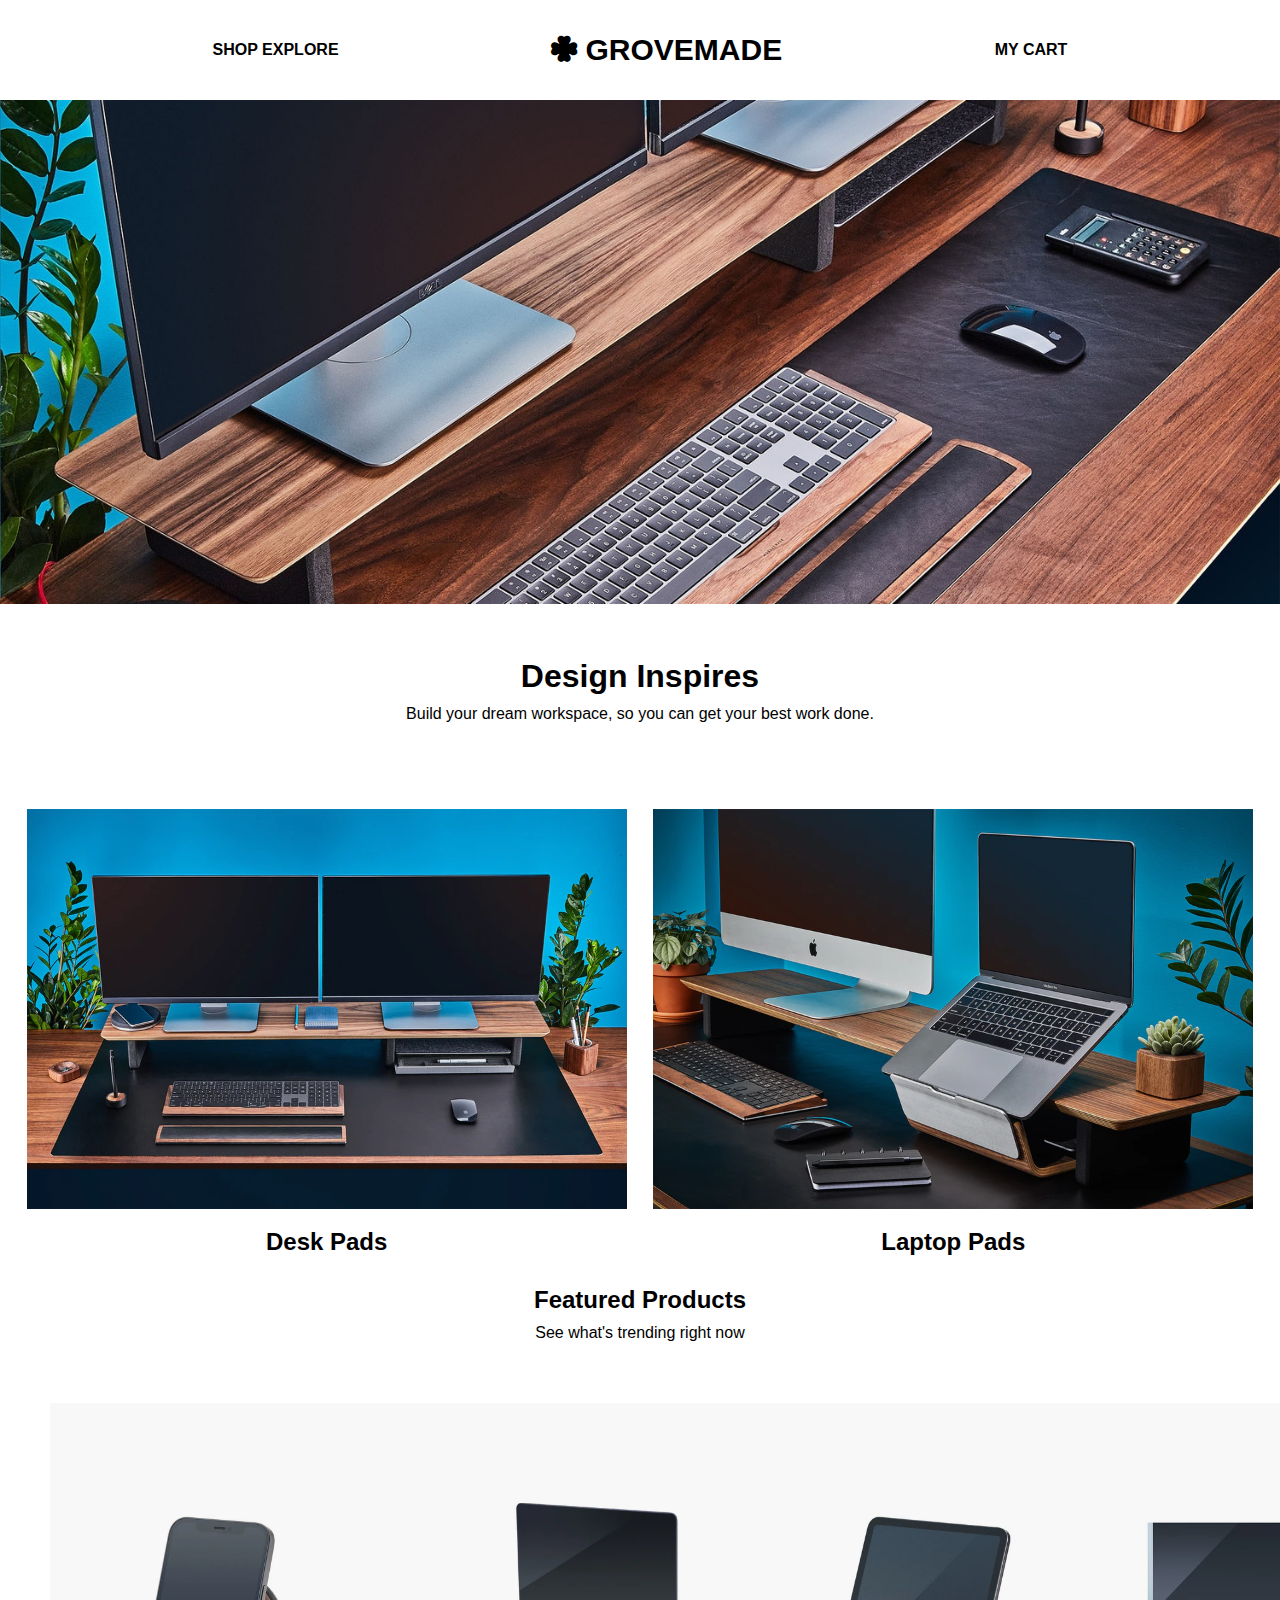
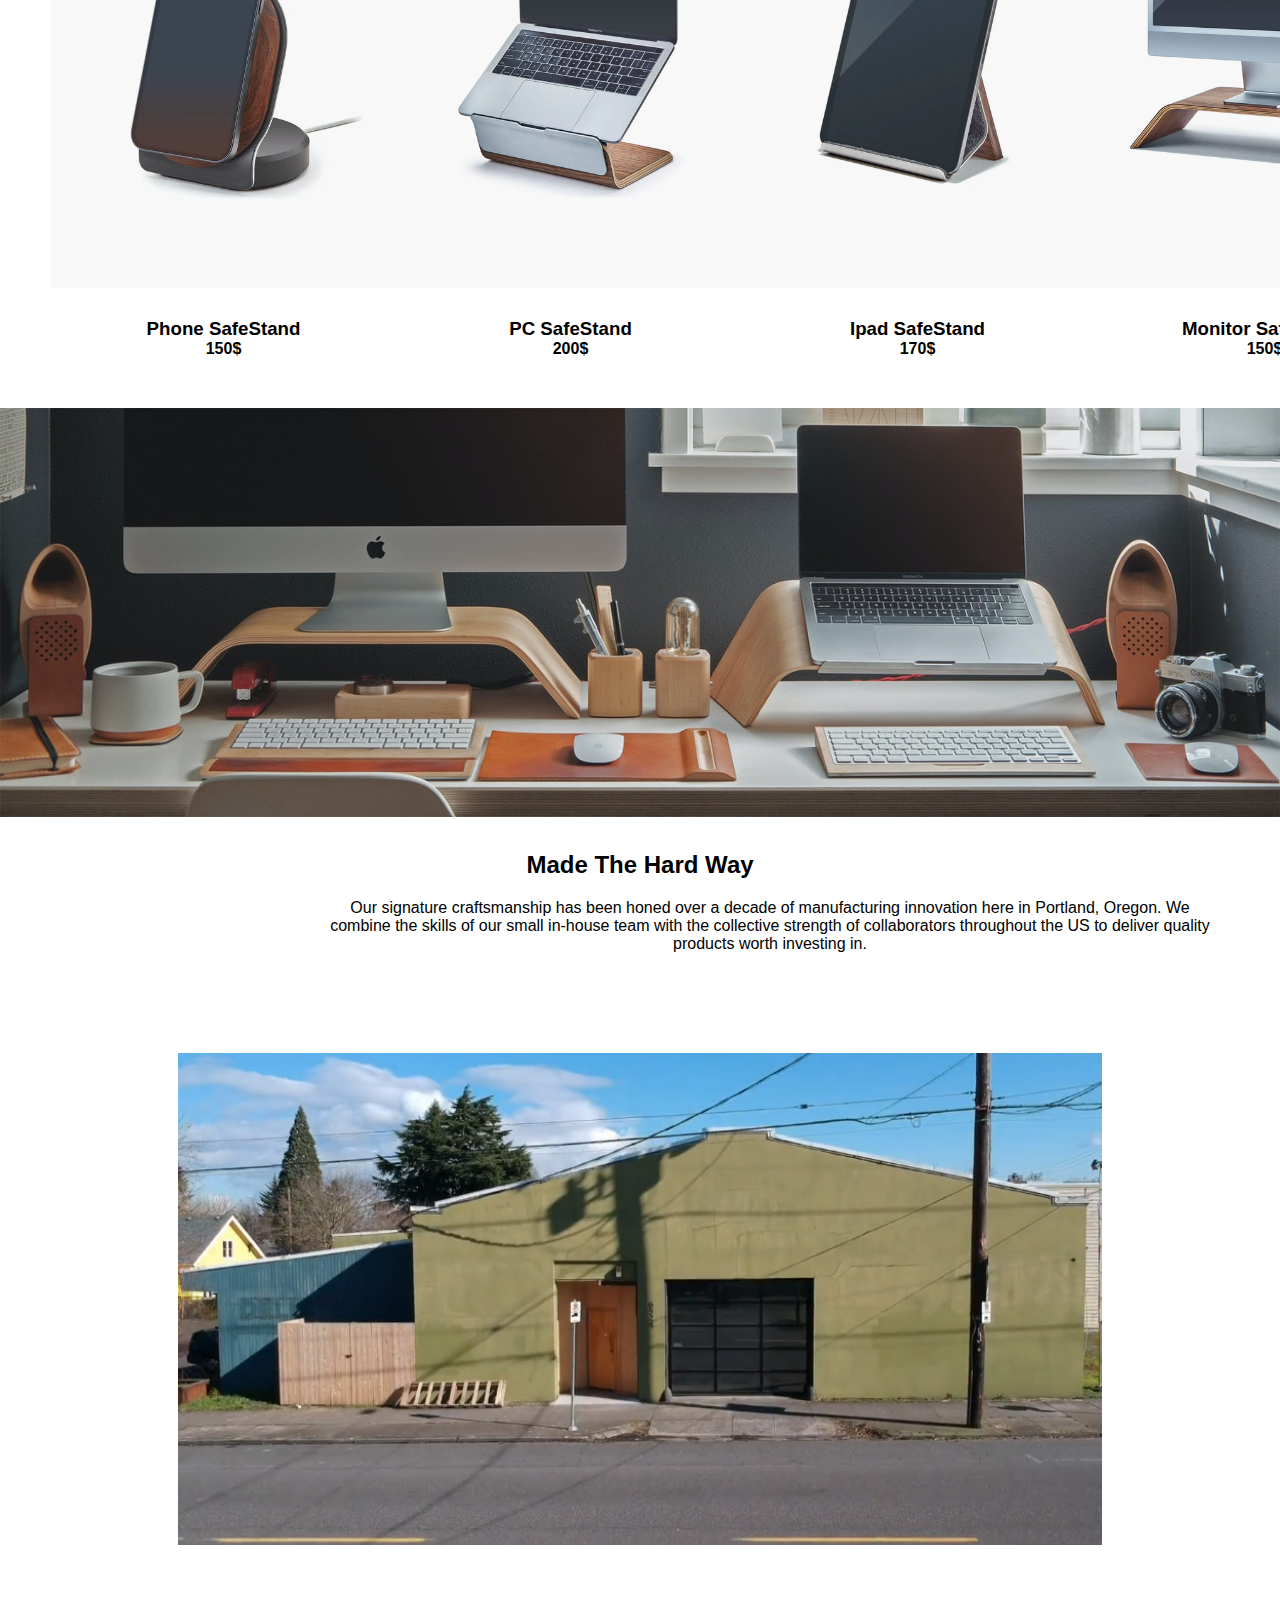
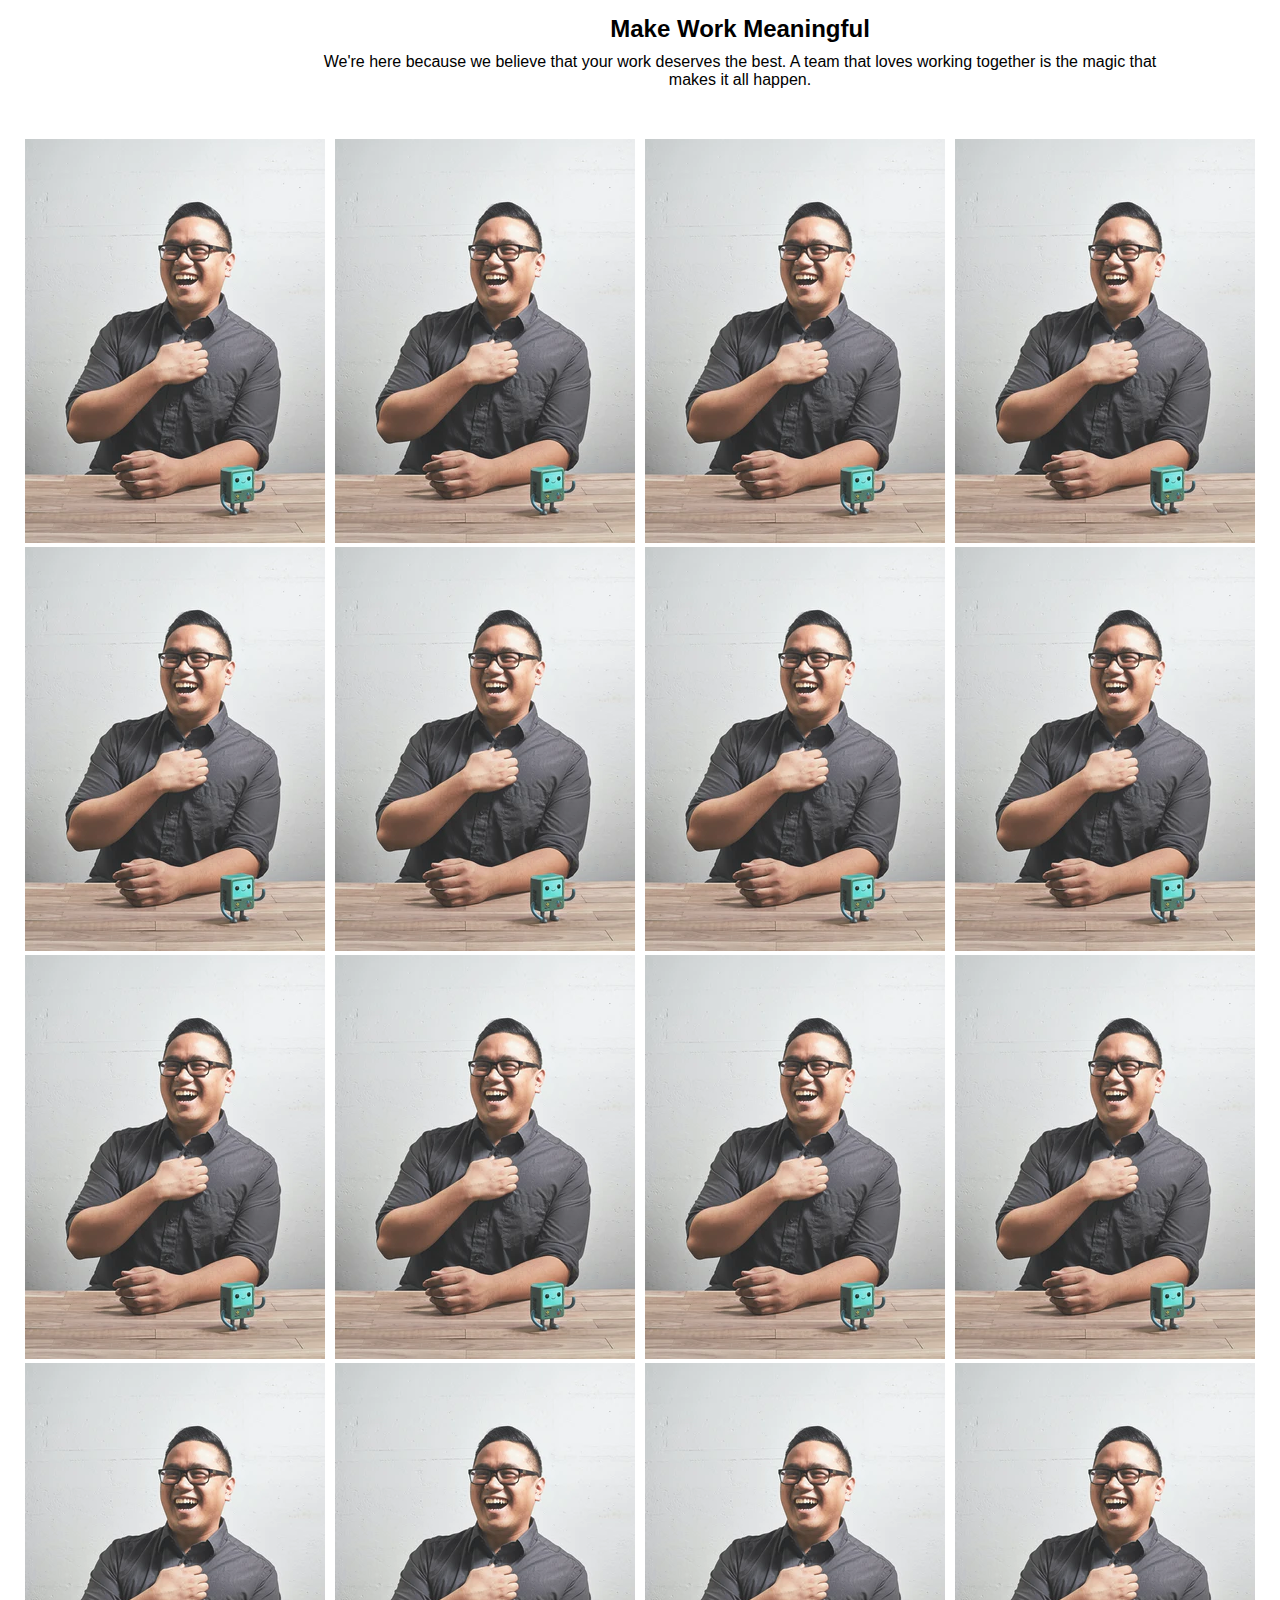
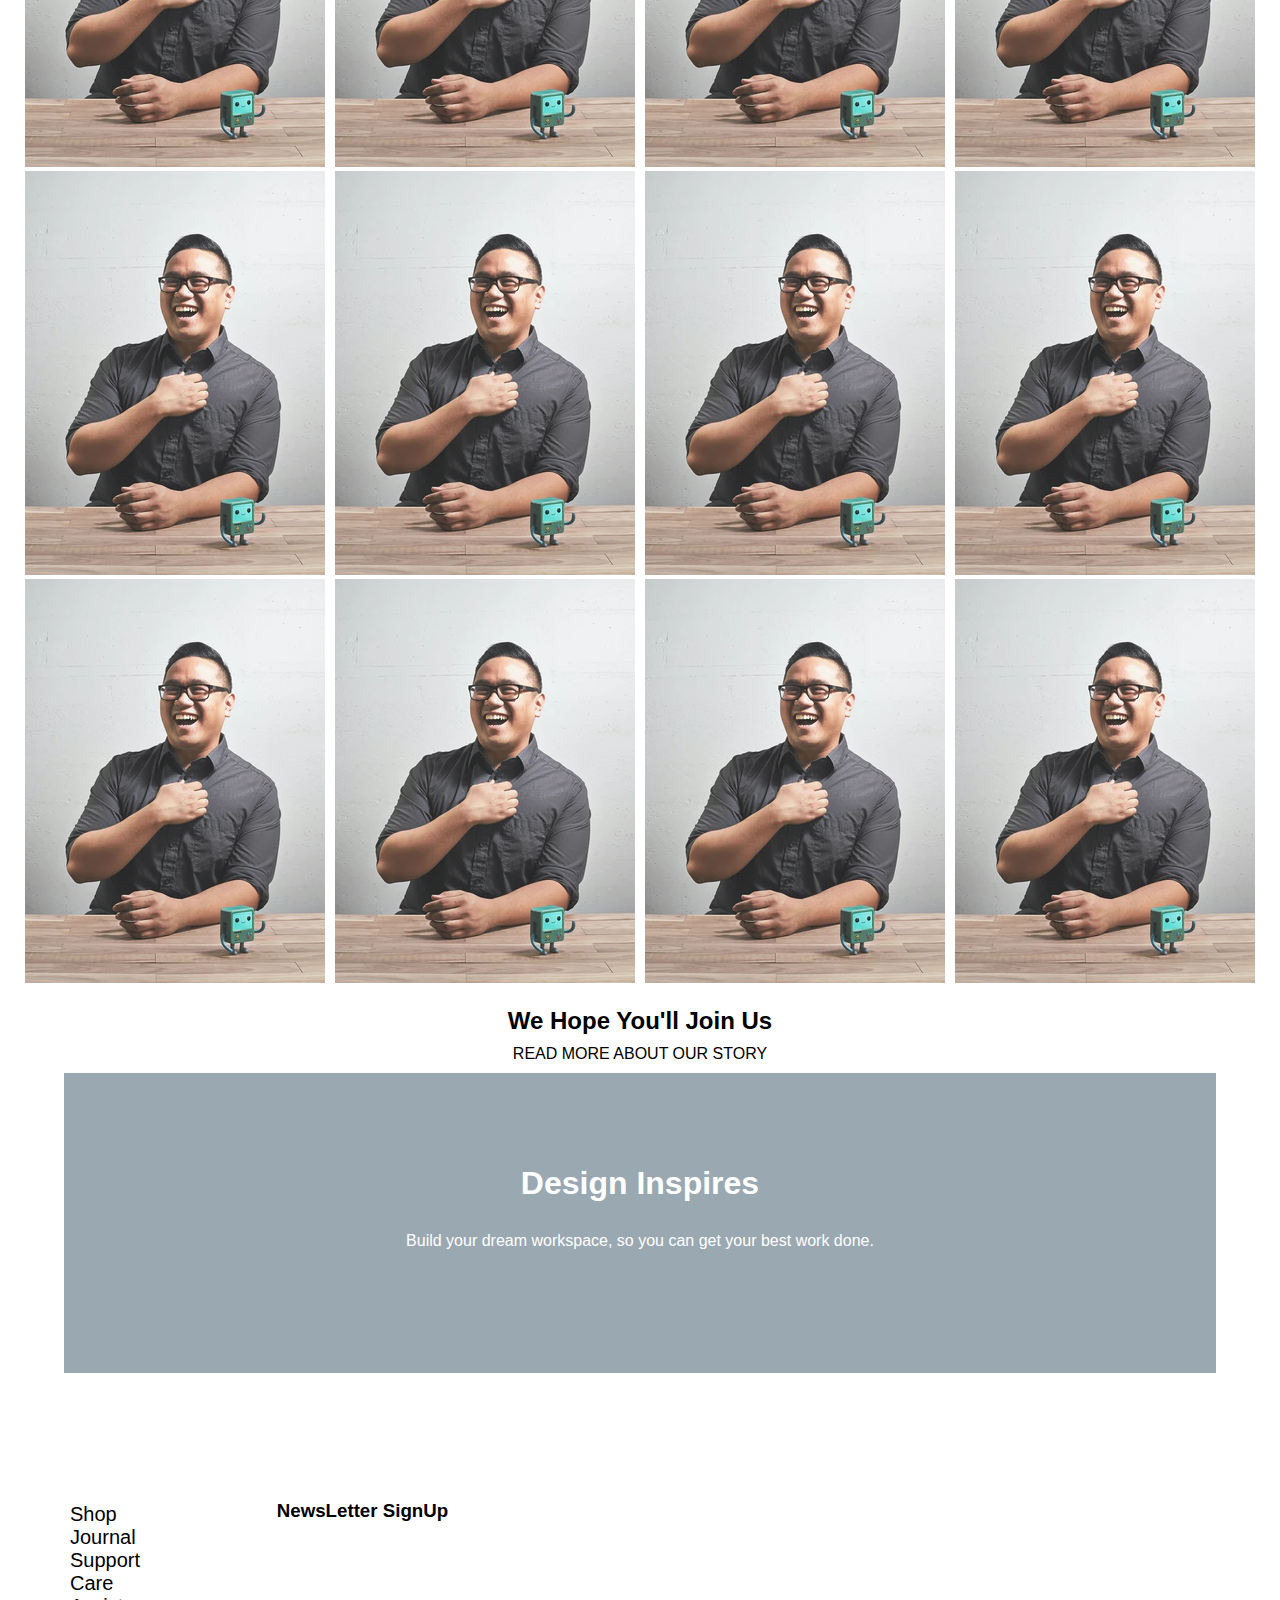
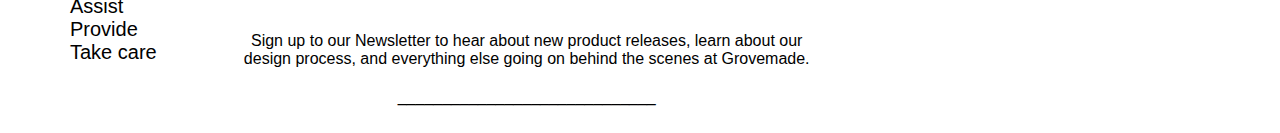
<file: lesson3/index.html>
<!DOCTYPE html>
<html lang="en">
<head>
    <meta charset="UTF-8">
    <meta name="viewport" content="width=device-width, initial-scale=1.0">
    <link rel="stylesheet" href="style.css">
    <link rel="stylesheet" href="https://cdnjs.cloudflare.com/ajax/libs/font-awesome/6.7.2/css/all.min.css">
    <title>Awesome</title>
</head>
<body>

    <div class="navbar">
        <div class="navbar-item">
            <h4>SHOP EXPLORE</h4>
        </div>
        <div class="navbar-item"><h4 class="main-name"><i class="fa-solid fa-clover"></i>    GROVEMADE</h4></div>
        <div class="navbar-item"><h4>MY CART</h4></div>
    </div>

    <div class="main-img">
        <img src="images/main.jpg" alt="">
    </div>

    <div class="main-text">
        <h1>Design Inspires</h1>
        <p>Build your dream workspace, so you can get your best work done.</p>
    </div>


    <div class="desktop-box">
        <div class="desktop-image">
            <img src="images/desktop.png" alt="">
            <h2>Desk Pads</h2>
        </div>
        <div class="desktop-image">
            <img src="images/laptop.png" alt="">
            <h2>Laptop Pads</h2>
        </div>
    </div>


    <div class="text-products">
        <h2>Featured Products</h2>
        <p>See what's trending right now</p>
    </div>

    <div class="gadgets">
        <div class="device">
          <img src="images/phone.png" alt="">
          <h3>Phone SafeStand</h3>
          <h4>150$</h4>
        </div>
        <div class="device">
            <img src="images/computer.png" alt="">
            <h3>PC SafeStand</h3>
            <h4>200$</h4>
        </div>
        <div class="device">
            <img src="images/ipad.png" alt="">
            <h3>Ipad SafeStand</h3>
            <h4>170$</h4>
        </div>
        <div class="device">
            <img src="images/monitor.png" alt="">
            <h3>Monitor SafeStand</h3>
            <h4>150$</h4>
        </div>
    </div>

    <div class="office-image">
        <img src="images/office.jpg" alt="">
    </div>

    <div class="info-home">
        <h2>Made The Hard Way</h2>
        <p>Our signature craftsmanship has been honed over a decade of manufacturing innovation here in Portland, Oregon. We
        combine the skills of our small in-house team with the collective strength of collaborators throughout the US to deliver
        quality products worth investing in.</p>
    </div>

    <div class="home-img">
        <img src="images/home.png" alt="">
    </div>

    <div class="quote-box">
        <h2>Make Work Meaningful</h2>
        <p>We're here because we believe that your work deserves the best. A team that loves working together is the magic that
        makes it all happen.</p>
    </div>


    <div class="jobs">
        <div class="job">
            <img src="images/person.png" alt="">
        </div>
        <div class="job">
            <img src="images/person.png" alt="">
        </div>
        <div class="job">
            <img src="images/person.png" alt="">
        </div>
        <div class="job">
            <img src="images/person.png" alt="">
        </div>
        <div class="job">
            <img src="images/person.png" alt="">
        </div>
        <div class="job">
            <img src="images/person.png" alt="">
        </div>
        <div class="job">
            <img src="images/person.png" alt="">
        </div>
        <div class="job">
            <img src="images/person.png" alt="">
        </div>
        <div class="job">
            <img src="images/person.png" alt="">
        </div>
        <div class="job">
            <img src="images/person.png" alt="">
        </div>
        <div class="job">
            <img src="images/person.png" alt="">
        </div>
        <div class="job">
            <img src="images/person.png" alt="">
        </div>
        <div class="job">
            <img src="images/person.png" alt="">
        </div>
        <div class="job">
            <img src="images/person.png" alt="">
        </div>
        <div class="job">
            <img src="images/person.png" alt="">
        </div>
        <div class="job">
            <img src="images/person.png" alt="">
        </div>
        <div class="job">
            <img src="images/person.png" alt="">
        </div>
        <div class="job">
            <img src="images/person.png" alt="">
        </div>
        <div class="job">
            <img src="images/person.png" alt="">
        </div>
        <div class="job">
            <img src="images/person.png" alt="">
        </div>
        <div class="job">
            <img src="images/person.png" alt="">
        </div>
        <div class="job">
            <img src="images/person.png" alt="">
        </div>
        <div class="job">
            <img src="images/person.png" alt="">
        </div>
        <div class="job">
            <img src="images/person.png" alt="">
        </div>
    </div>

    <h2>We Hope You'll Join Us</h2>
    <p>READ MORE ABOUT OUR STORY</p>


    <div class="quote-text">
     <h1></i>  Design Inspires</h2>
      <span>Build your dream workspace, so you can get your best work done.</span>
    </div>

    

    <div class="last">
        <ul>
        <li>Shop</li>
        <li>Journal</li>
        <li>Support</li>
        <li>Care</li>
        <li>Assist</li>
        <li>Provide</li>
        <li>Take care</li>
        </ul>
        <div class="information">
            <h3>NewsLetter SignUp</h3>
            <p>Sign up to our Newsletter to hear about new product releases, learn about our design process, and everything else going
            on behind the scenes at Grovemade.</p>
            <p>_____________________________</p>

        </div>
        
        
    </div>



   
    
</body>
</html>
</file>
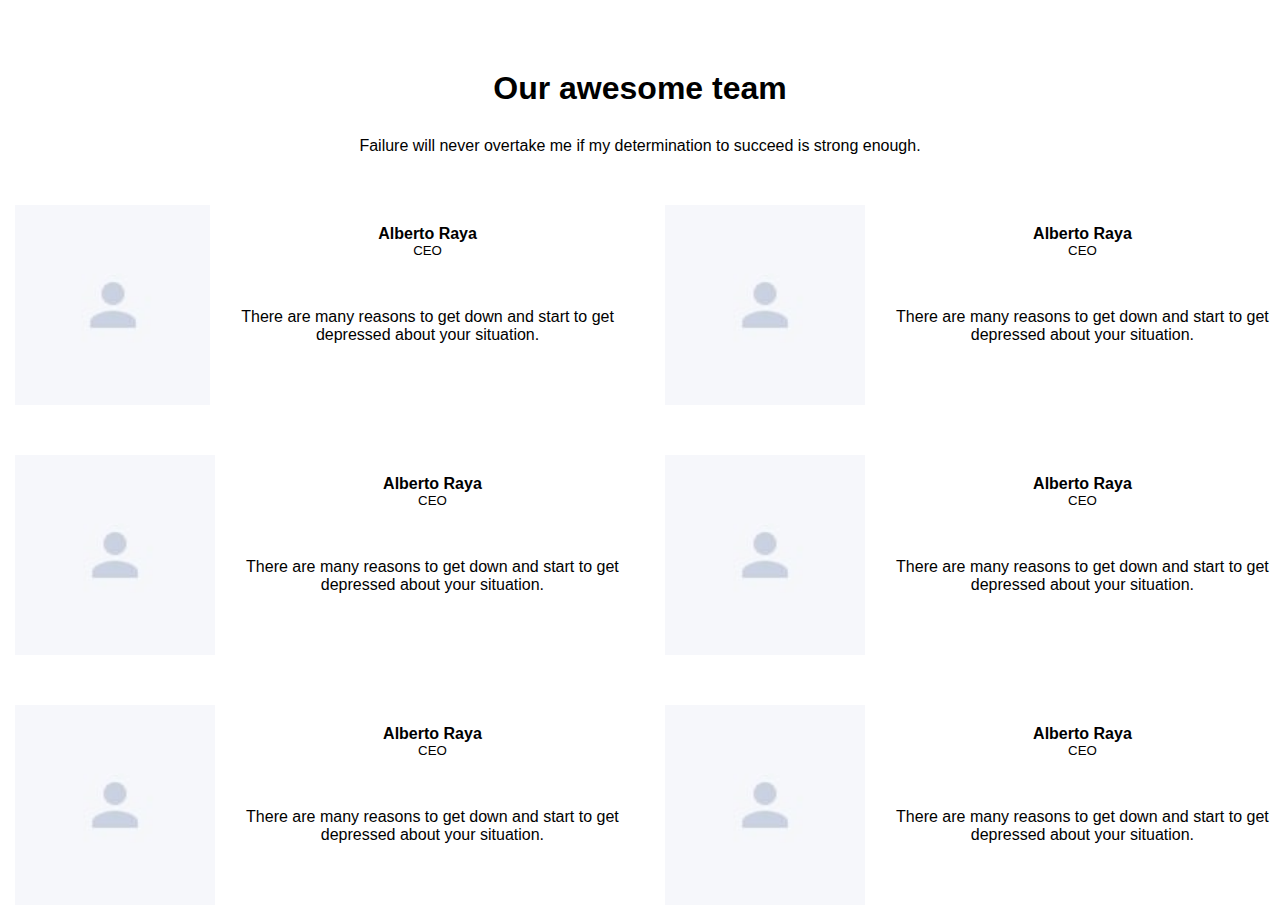
<file: lesson1/figma2/index.html>
<!DOCTYPE html>
<html lang="en">
<head>
    <meta charset="UTF-8">
    <meta name="viewport" content="width=device-width, initial-scale=1.0">
    <link rel="stylesheet" href="style.css">
    <title>Team</title>
</head>
<body>


    <div class="title">
        <h1>Our awesome team</h1>
        <p>Failure will never overtake me if my determination to succeed is strong enough. </p>
    </div>



    <div class="container">
        <div class="box">
           <div> <img src="images/person.jpg" alt="person"></div>
           <div>
            <h4>Alberto Raya</h4>
            <h5>CEO</h5>
            <p>There are many reasons to get down and start to get depressed about your situation. </p>
         </div>

        </div>



        <div class="box">
            <img src="images/person.jpg" alt="person">
            <div>
            <h4>Alberto Raya</h4>
            <h5>CEO</h5>
            <p>There are many reasons to get down and start to get depressed about your situation. </p>
         </div>
        </div>




        <div class="box">
            <img src="images/person.jpg" alt="person">
            <div>
            <h4>Alberto Raya</h4>
            <h5>CEO</h5>
            <p>There are many reasons to get down and start to get depressed about your situation. </p>
         </div>
        </div>



        <div class="box"><img src="images/person.jpg" alt="person">
            <div>
            <h4>Alberto Raya</h4>
            <h5>CEO</h5>
            <p>There are many reasons to get down and start to get depressed about your situation. </p>
         </div>
        </div>


        <div class="box"><img src="images/person.jpg" alt="person">
            <div>
            <h4>Alberto Raya</h4>
            <h5>CEO</h5>
            <p>There are many reasons to get down and start to get depressed about your situation. </p>
         </div>
        </div>



        <div class="box"><img src="images/person.jpg" alt="person">
            <div>
            <h4>Alberto Raya</h4>
            <h5>CEO</h5>
            <p>There are many reasons to get down and start to get depressed about your situation. </p>
         </div>
        </div>


    </div>

</body>
</html>
</file>
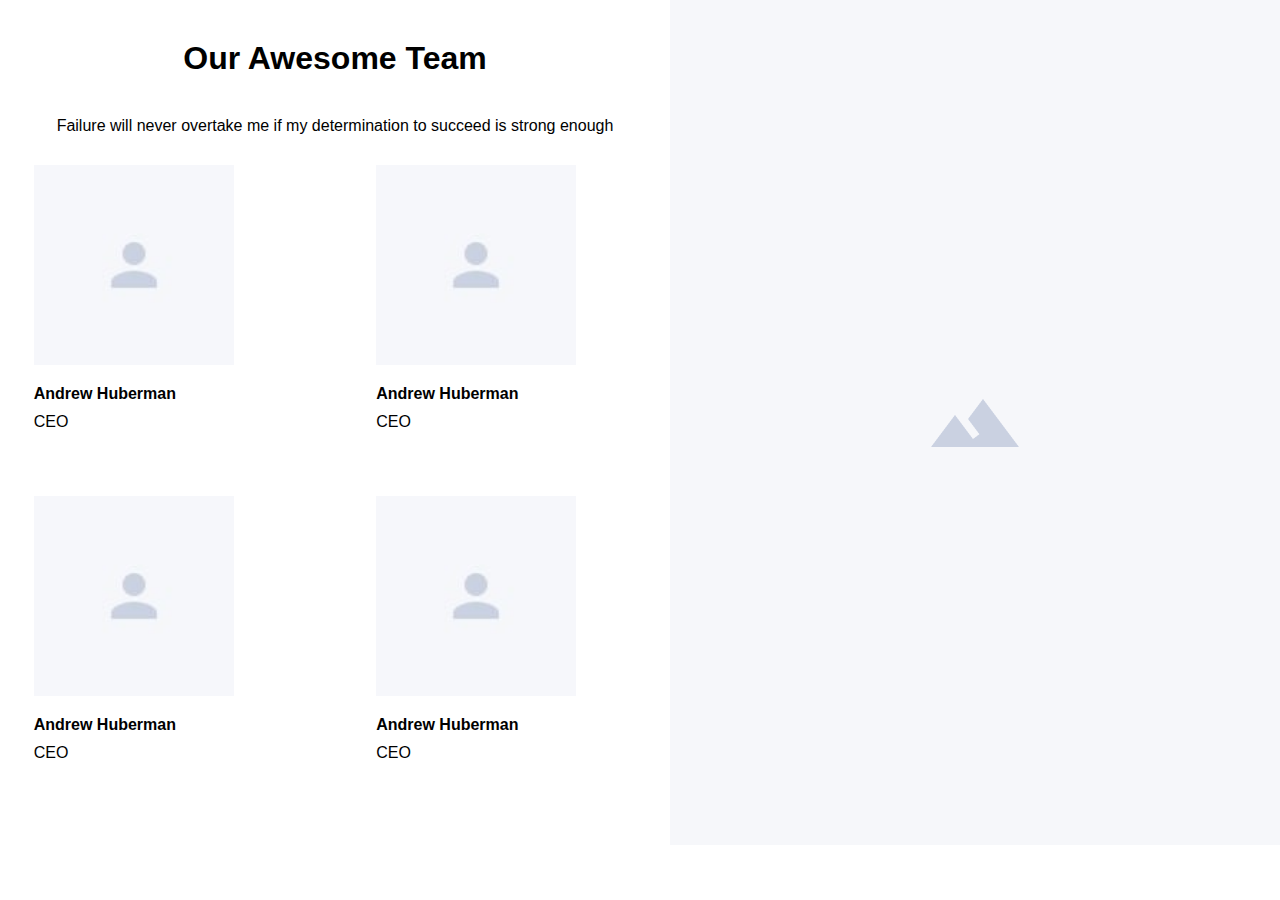
<file: lesson1/figma3/index.html>
<!DOCTYPE html>
<html lang="en">

<head>
    <meta charset="UTF-8">
    <meta name="viewport" content="width=device-width, initial-scale=1.0">
    <link rel="stylesheet" href="style.css">
    <title>Awesome Team</title>
</head>

<body>


    <div class="container">
        <div class="text-container">
            <div class="title">
                <h1>Our Awesome Team</h1>
                <p>Failure will never overtake me if my determination to succeed is strong enough</p>
            </div>

            <div class="wrapper">
                <div class="box"><img src="images/person.jpg" alt="person"> <h4>Andrew Huberman</h4><span>CEO</span></div>
                <div class="box"><img src="images/person.jpg" alt="person"><h4>Andrew Huberman</h4><span>CEO</span></div>
                <div class="box"><img src="images/person.jpg" alt="person"><h4>Andrew Huberman</h4><span>CEO</span></div>
                <div class="box"><img src="images/person.jpg" alt="person"><h4>Andrew Huberman</h4><span>CEO</span></div>
            </div>
        </div>

        <div class="image-container">
            <img src="images/picture.png" alt="picture">
        </div>
    </div>





</body>

</html>
</file>
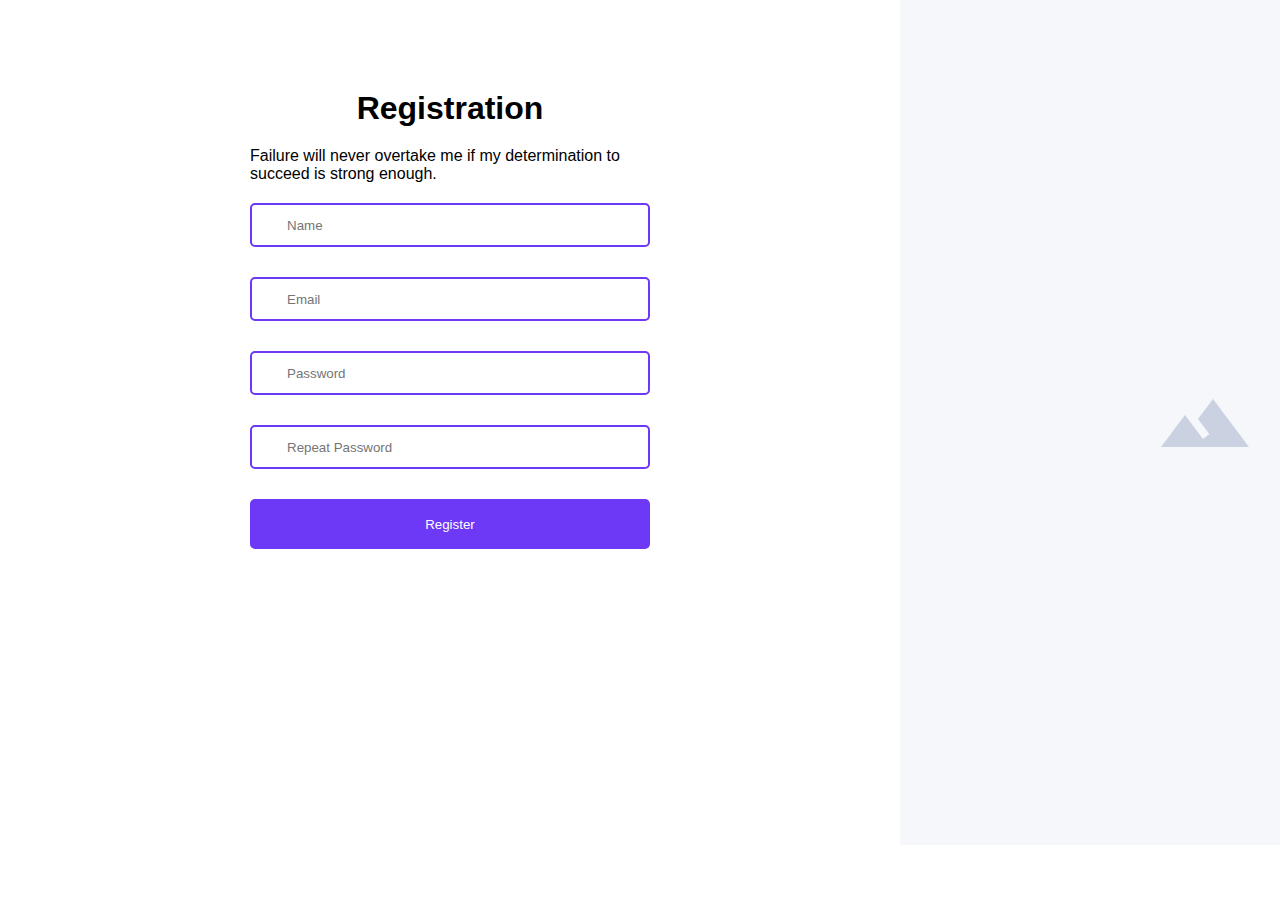
<file: lesson2/registeration/index.html>
<!DOCTYPE html>
<html lang="en">
<head>
    <meta charset="UTF-8">
    <meta name="viewport" content="width=device-width, initial-scale=1.0">
    <title>Registration</title>
    <link rel="stylesheet" href="style.css">
</head>
<body>


    <div class="container">
        <div class="container-text">
         <h1>Registration</h1>
         <p>Failure will never overtake me if my determination to succeed is strong enough.</p>
        <div class="form-container">
            <form>
                <input type="text" placeholder="Name">
                <input type="email" placeholder="Email">
                <input type="password" placeholder="Password">
                <input type="password" placeholder="Repeat Password">
                <button class="signin-btn" type="submit">Register</button>
            </form>
        </div>
         
        </div>

        <div class="container-img">
            <img src="images/picture.png" alt="">
        </div>



    </div>






</body>
</html>
</file>
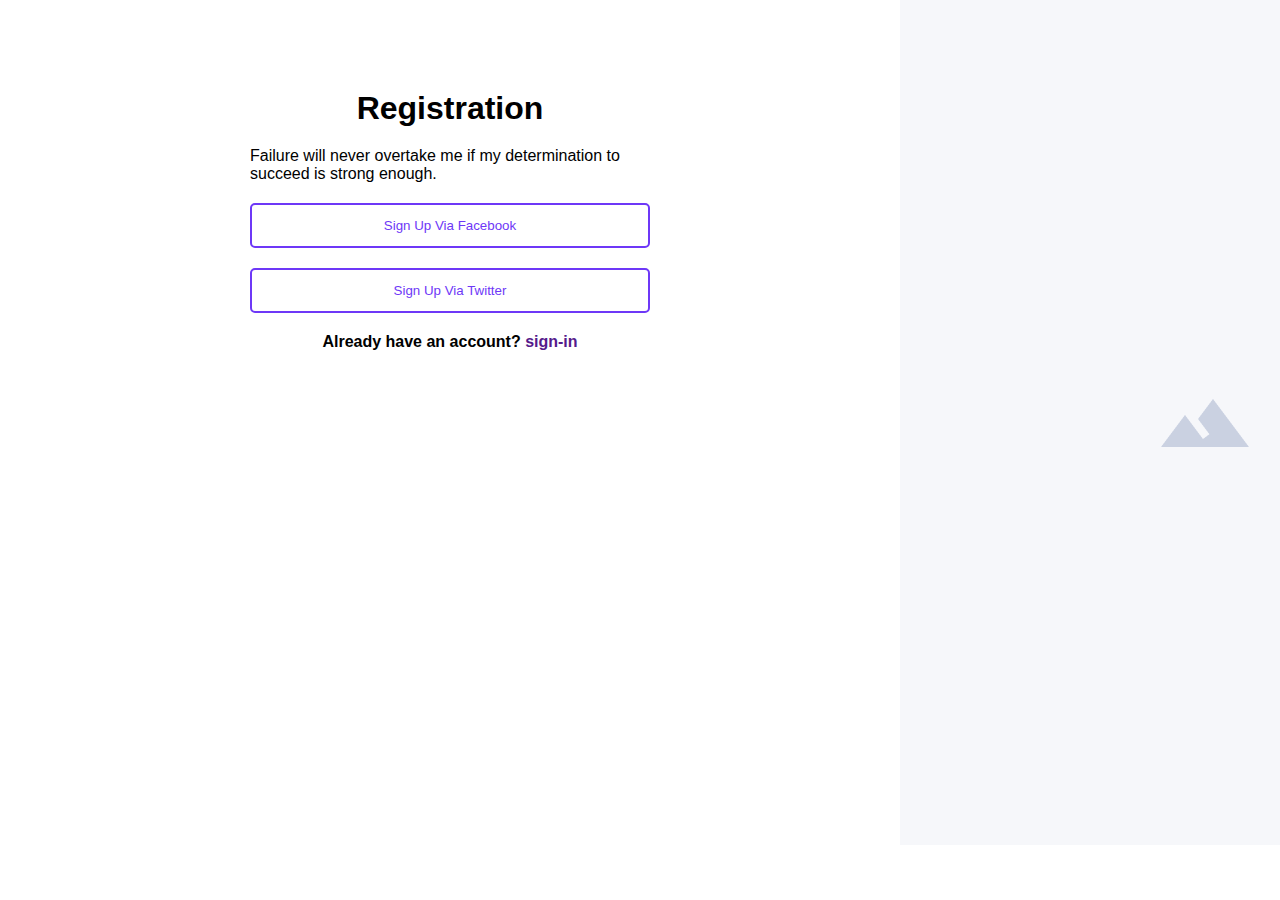
<file: lesson2/registeration2/index.html>
<!DOCTYPE html>
<html lang="en">

<head>
    <meta charset="UTF-8">
    <meta name="viewport" content="width=device-width, initial-scale=1.0">
    <title>Registration</title>
    <link rel="stylesheet" href="style.css">
</head>

<body>


    <div class="container">
        <div class="container-text">
            <h1>Registration</h1>
            <p>Failure will never overtake me if my determination to succeed is strong enough.</p>
                <button type="submit">
                Sign Up Via Facebook</button>
                <button type="submit">Sign Up Via Twitter</button>


                <h4>Already have an account? <a href="">sign-in</a></h4>
        </div>
        

        <div class="container-img">
            <img src="images/picture.png" alt="">
        </div>



    </div>  






</body>

</html>
</file>
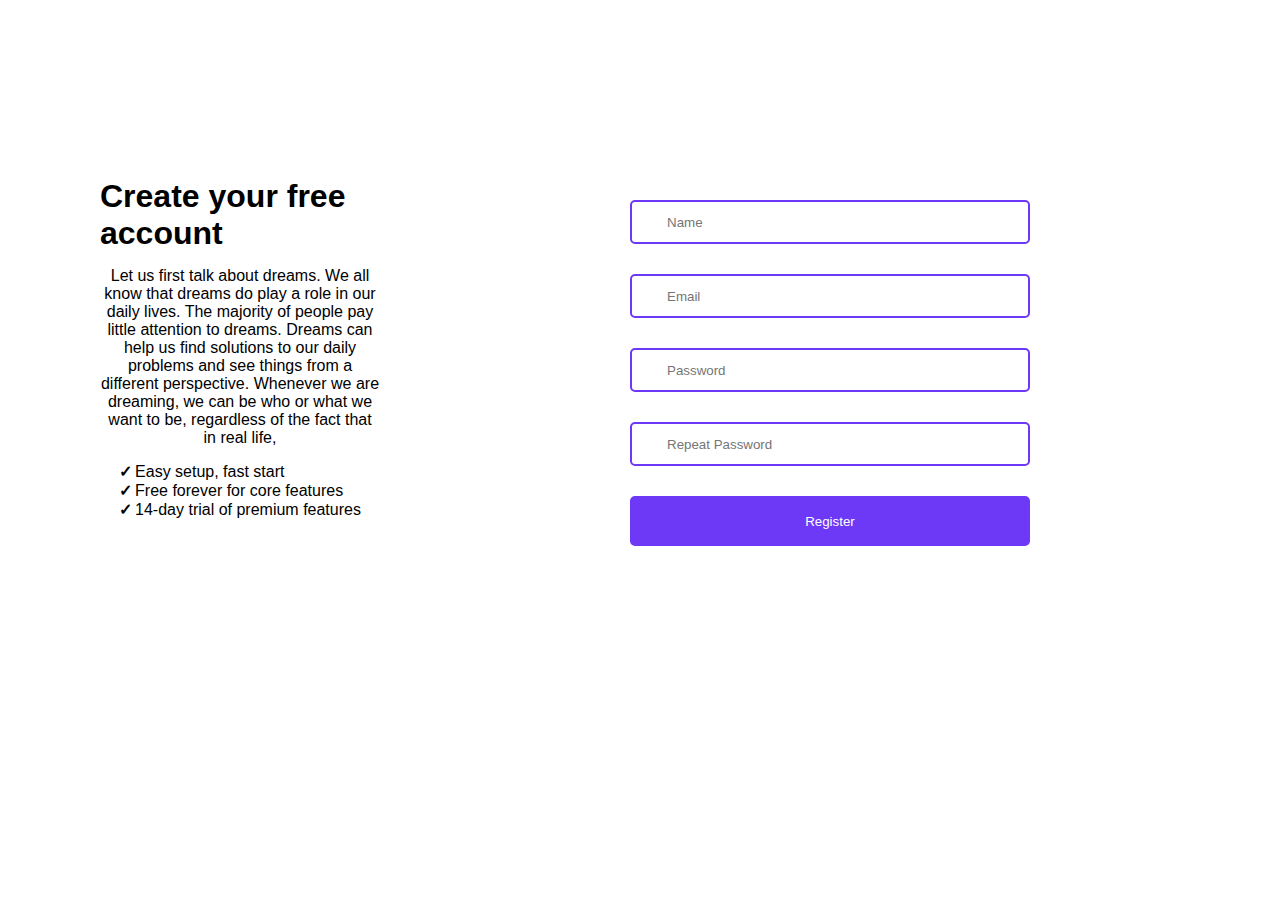
<file: lesson2/registration3/index.html>
<!DOCTYPE html>
<html lang="en">

<head>
    <meta charset="UTF-8">
    <meta name="viewport" content="width=device-width, initial-scale=1.0">
    <title>Registration</title>
    <link rel="stylesheet" href="style.css">
</head>

<body>


    <div class="container">
        <div class="container-info">
            <h1>Create your free account</h1>
            <p>Let us first talk about dreams. We all know that dreams do play a role in our daily lives. The majority of people pay
            little attention to dreams. Dreams can help us find solutions to our daily problems and see things from a different
            perspective. Whenever we are dreaming, we can be who or what we want to be, regardless of the fact that in real life,</p>
            <ul>
                <li>Easy setup, fast start</li>
                <li>Free forever for core features</li>
                <li>14-day trial of premium features</li>
            </ul>
        </div>

        <div class="container-text">    
            <div class="form-container">
                <form>
                    <input type="text" placeholder="Name">
                    <input type="email" placeholder="Email">
                    <input type="password" placeholder="Password">
                    <input type="password" placeholder="Repeat Password">
                    <button class="signin-btn" type="submit">Register</button>
                </form>
            </div>
        
        </div>




    </div>






</body>

</html>
</file>
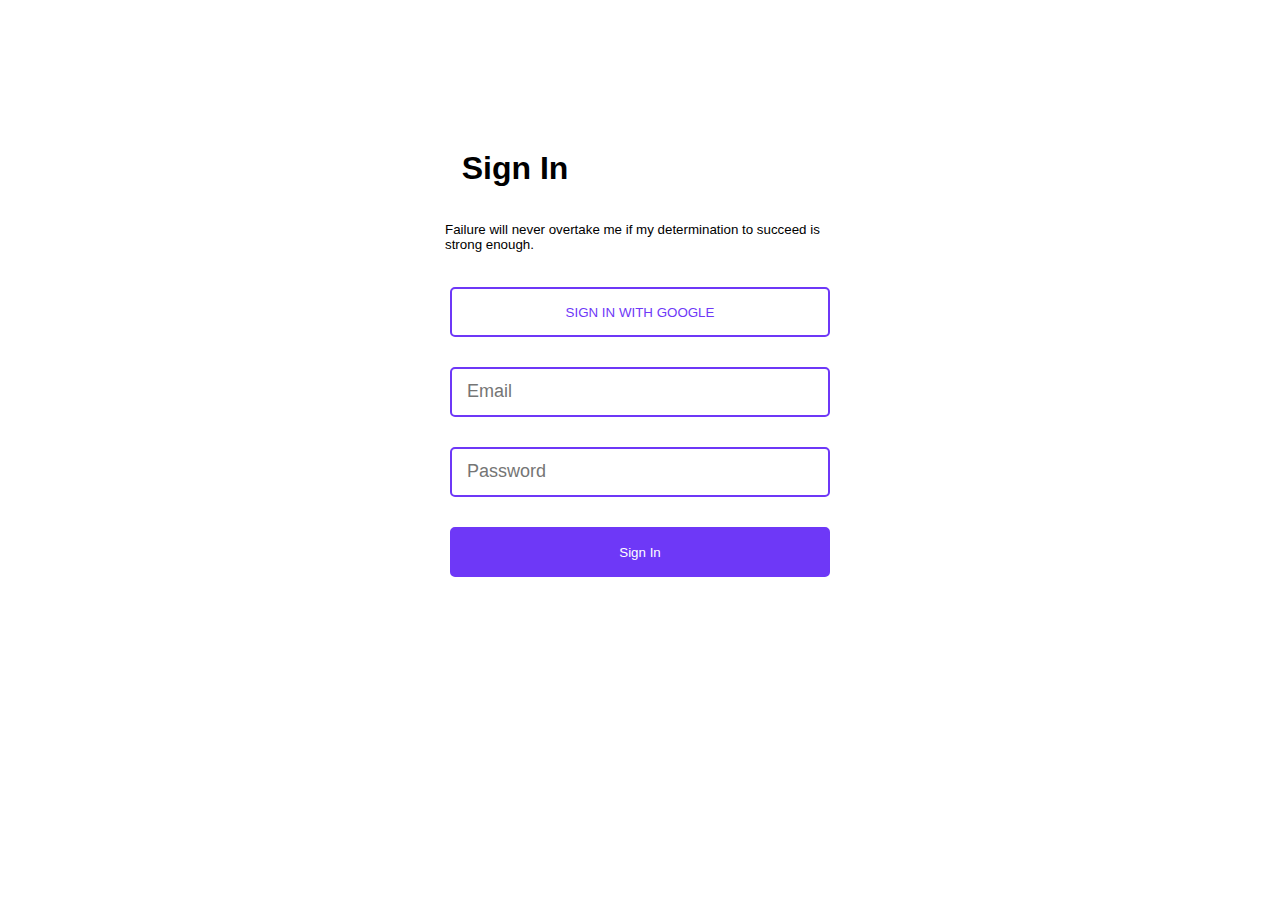
<file: lesson2/sign-in/index.html>
<!DOCTYPE html>
<html lang="en">
<head>
    <meta charset="UTF-8">
    <meta name="viewport" content="width=device-width, initial-scale=1.0">
    <title>SignIn</title>
    <link rel="stylesheet" href="style.css">
</head>
<body>

    <div class="container">
       <h1>Sign In</h1>
       <p>Failure will never overtake me if my determination to succeed is strong enough.</p>
       <div class="form-container"> 
        <form>
            <button class="google-btn" type="submit">SIGN IN WITH GOOGLE</button>
            <input type="email" placeholder="Email">
            <input type="password" placeholder="Password">
            <button class="signin-btn" type="submit">Sign In</button>
        </form>
       </div>
    </div>
    
</body>
</html>
</file>
<file: lesson3/style.css>
* {
    padding: 0;
    margin: 0;
    box-sizing: border-box;
    background-color: #ffff;
    font-family: 'Segoe UI', Tahoma, Geneva, Verdana, sans-serif;
}


.navbar{
    width: 100%;
    height: 100px;
    background-color: #ffff;
    display: flex;
    justify-content: space-evenly;
    align-items: center ;
}


.navbar .navbar-item .main-name{
    font-size: 30px;
}

.main-img img{
    width: 100%;
    height:504px;
    object-fit: cover;
}


.main-text{
    padding-top: 50px;
    text-align: center;
}

.desktop-box{
    display: flex;
    justify-content: space-evenly;
}


.desktop-box .desktop-image img{
    padding-top:76px;
    width: 600px;
}
.desktop-box .desktop-image h2{
    padding-top: 15px;
    text-align: center;
}

.text-products{
    padding-top: 30px;
    text-align: center;
}

.gadgets{
    padding: 50px;
    display: flex;
    justify-content: space-around;

}

.gadgets .device {
    display: flex;
    flex-direction: column;
    justify-content: center;
    align-items: center;
}

.gadgets .device h3{
    padding-top: 30px;
}

.office-image img{
    width: 100%;
    object-fit: cover;
}

.info-home{
    padding: 30px;
    text-align: center;
}
.info-home p{
    padding: 20px;
    max-width:1200px;
    padding-left: 300px;
    text-align: center;
}

.home-img{
  display: flex;
  justify-content: center;
  align-items: center;
}
.home-img img{
    padding: 50px;
    width: 80%;
    height: 592px;
    object-fit: cover;
}
.quote-box{
    padding: 20px;
    max-width:1200px;
    padding-left: 300px;
    text-align: center;
}

.jobs{
    padding: 20px;
    display: flex;
    justify-content: space-around;
    flex-wrap: wrap;
}


h2{
    text-align: center;
}
p{
    padding: 10px;
    text-align: center;
}

.quote-text {
    padding: 50px;
    padding-top: 50px;
    width: 90%;
    height: 300px;
    background-color: #9aa8b1;
    display: flex; 
    justify-content: center;
    flex-direction: column;
    align-items: center;
    margin:  0 auto;
}

.quote-text h1 {  
    text-align: center; 
    color: white;
    background-color: #9aa8b1;
}


.quote-text span{ 
    padding: 30px; 
    text-align: center; 
    color: white;
    background-color: #9aa8b1;
}

.letter{
    margin-top: 60px;
    width: 100%;
    height: 300px;
    background-color: #9aa8b1;
    display: flex;
    justify-content: space-between;
}


.last {
    margin-top: 60px;
    width: 100%;
    height: 300px;

    display:flex;
    justify-content: flex-start;
    
}
.last h3{
    padding: 50px;
    padding-bottom:100px;
}


.last ul{
    padding: 70px;
}


li{
    font-size: 20px;
    list-style-type: none;
}




.last-one {
    position: absolute;
    top: 1;
    right:970px;
    bottom: 5px;
}

.information {
    display: flex;
    justify-content: center;
    flex-direction: column;
}
.information p{
    max-width: 600px;
}
</file>
<file: lesson1/figma2/style.css>
*{
    padding: 0;
    margin: 0;
    box-sizing: border-box;
    font-family: sans-serif;
}

.title{
    display: flex;
    justify-content: center;
    align-items: center;
    flex-direction: column;
    padding-top: 40px;
}

.title h1{
    padding-top: 30px;
    text-align: center; 
}

.title p{
    text-align: center;
    padding-top: 30px;
}


.container {
    padding-top: 50px;
    width: 100%;
    height:  50%;
    display: flex;
    justify-content: center;
    gap: 50px;
    flex-wrap: wrap;
}

.box{
    width: 600px;
    height: 200px;
   border-radius: 5px;
   display: flex;
   gap: 15px;
}

.box h5{
    text-align: center;
    font-weight: 300;
    padding-bottom: 50px;
}

.box h4 {
    text-align: center;
    padding-top: 20px;
}

.box p {
    text-align: center;
    width: calc(600px - 195.13px);
}


.box div img{
    width: 195.13px;
    height:100%;
    object-fit: cover
}
</file>
<file: lesson1/figma3/style.css>
* {
    margin: 0;
    padding: 0;
    box-sizing: border-box;
    font-family: Arial, Helvetica, sans-serif
}

.container {
    width: 100%;
    display: flex;
    justify-content: start;

}

.text-container{
    width: 70%;
    height: 800px;
}
.text-container h1,p{
    display: flex;
    flex-direction: column;
    align-items: center;
    padding-top: 40px;
    text-align: center;
}

.wrapper{
    padding-top: 30px;
    display: flex;
    justify-content: space-around;
    flex-wrap: wrap;
    gap: 15px;
}


.wrapper div{
    padding-left: 20px;
    padding-bottom: 50px;
    width:  300px;
}

.wrapper img{
    width: 200px;
    padding-bottom: 20px;
}
.box h4{
    padding-bottom: 10px;
}

.box{
    display: flex;
    flex-direction: column;
}
</file>
<file: lesson2/registeration/style.css>
* {
    padding: 0;
    margin: 0;
    box-sizing: border-box;
    font-family:Verdana, Geneva, Tahoma, sans-serif
}

.container {
    width: 100%;
    display: flex;
    justify-content: space-between;
}


.container-text{
    display: flex;
    justify-content: start;
    gap: 20px;
    align-items: center;
    flex-direction: column;
    padding:90px 250px
}

.container-text p{
    max-width: 400px;
    width: 100%;
}


.form-container {
    display: flex;
    justify-content:center;
    align-items: center;
    flex-direction: column;
    gap: 15px;
}

.form-container input{
    display: flex;
    justify-content: center;
    align-items: center;
    margin-bottom: 30px;
    width:400px;
    height: 40px;
    border:  2px solid #6e38f7;
    border-radius: 5px;
    outline: none;
    padding: 20px;
}

.form-container input::placeholder{
    padding: 15px;
}

.signin-btn{
     width: 400px;
    height: 50px;
     background-color: #ffff;
     border-radius: 5px;
     color: #ffff;
     border: 2px solid #6e38f7 ;
     background-color: #6e38f7;
}
</file>
<file: lesson2/registeration2/style.css>
* {
    padding: 0;
    margin: 0;
    box-sizing: border-box;
    font-family:Verdana, Geneva, Tahoma, sans-serif
}

.container {
    width: 100%;
    display: flex;
    justify-content: space-between;
}


.container-text{
    display: flex;
    justify-content: start;
    gap: 20px;
    align-items: center;
    flex-direction: column;
    padding:90px 250px
}

.container-text p{
    max-width: 400px;
    width: 100%;
}


.form-container {
    display: flex;
    justify-content:center;
    align-items: center;
    flex-direction: column;
    gap: 15px;
}

.form-container input{
    display: flex;
    justify-content: center;
    align-items: center;
    margin-bottom: 30px;
    width:400px;
    height: 40px;
    border:  2px solid #6e38f7;
    border-radius: 5px;
    outline: none;
    padding: 20px;
}

.form-container input::placeholder{
    padding: 15px;
}

.signin-btn{
     width: 400px;
    height: 50px;
     background-color: #ffff;
     border-radius: 5px;
     color: #ffff;
     border: 2px solid #6e38f7 ;
     background-color: #6e38f7;
}


.container .container-text  button{
    width: 400px;
    height:  45px;
    border-radius: 5px;
    color: #6e38f7;
    background-color: #ffff;
    border: 2px solid #6e38f7;
    
}

a{
    text-decoration: none;
}
</file>
<file: lesson2/registration3/style.css>
* {
    padding: 0;
    margin: 0;
    box-sizing: border-box;
    font-family:Verdana, Geneva, Tahoma, sans-serif
}

.container {
    width: 100%;
    display: flex;
    justify-content: space-between;
}


.container-text{
    display: flex;
    justify-content: start;
    gap: 20px;
    align-items: center;
    flex-direction: column;
    padding:90px 250px;
    padding-top:200px;
}

.container-text p{
    max-width: 400px;
    width: 100%;
}


.form-container {
    display: flex;
    justify-content:center;
    align-items: center;
    flex-direction: column;
    gap: 15px;
}

.form-container input{
    display: flex;
    justify-content: center;
    align-items: center;
    margin-bottom: 30px;
    width:400px;
    height: 40px;
    border:  2px solid #6e38f7;
    border-radius: 5px;
    outline: none;
    padding: 20px;
}

.form-container input::placeholder{
    padding: 15px;
}

.signin-btn{
     width: 400px;
    height: 50px;
     background-color: #ffff;
     border-radius: 5px;
     color: #ffff;
     border: 2px solid #6e38f7 ;
     background-color: #6e38f7;
}



.container-info{
    display: flex;
    justify-content: center;
    align-items: center;
    flex-direction: column;
    padding-left: 100px;
    padding-top: 60px;
    gap: 15px;
}


.container-info p{
    text-align: center;
    max-width: 400px;
}
ul{
    list-style-type: none;
}
ul li::before {
      content: "✓";
    
      font-weight: bold;
      display: inline-block;
      width: 1em; /
      margin-left: -1em; 
    }
</file>
<file: lesson2/sign-in/style.css>
*{
    margin: 0;
    padding: 0;
    box-sizing: border-box;
    font-family:Verdana, Geneva, Tahoma, sans-serif
}


.container {
    display: flex;
    justify-content: center;
    align-items: center;
    flex-direction: column;
    padding-top: 150px;
    gap: 35px;
}

.container .google-btn {
     width:100%;
     height: 50px;
     color: #6e38f7;
     background-color: #ffff;
     border-radius: 5px;
     border: 2px solid #6e38f7 ;
}

.form-container form {
    display: flex;
    justify-content: center;
    flex-direction: column;
    gap: 30px;
}

.container p{
    max-width: 390px;
    font-size: smaller;
}


.container h1{
    padding-right: 250px;
}

.form-container input{
    width: 380px;
    height: 50px;
     background-color: #ffff;
     border-radius: 5px;
     padding: 20px 15px;
     border: 2px solid #6e38f7 ; 
}

.form-container form input::placeholder{
    font-size: 18px;
}

.signin-btn{
     width: 380px;
    height: 50px;
     background-color: #ffff;
     border-radius: 5px;
     color: #ffff;
     border: 2px solid #6e38f7 ;
     background-color: #6e38f7;
}
</file>
